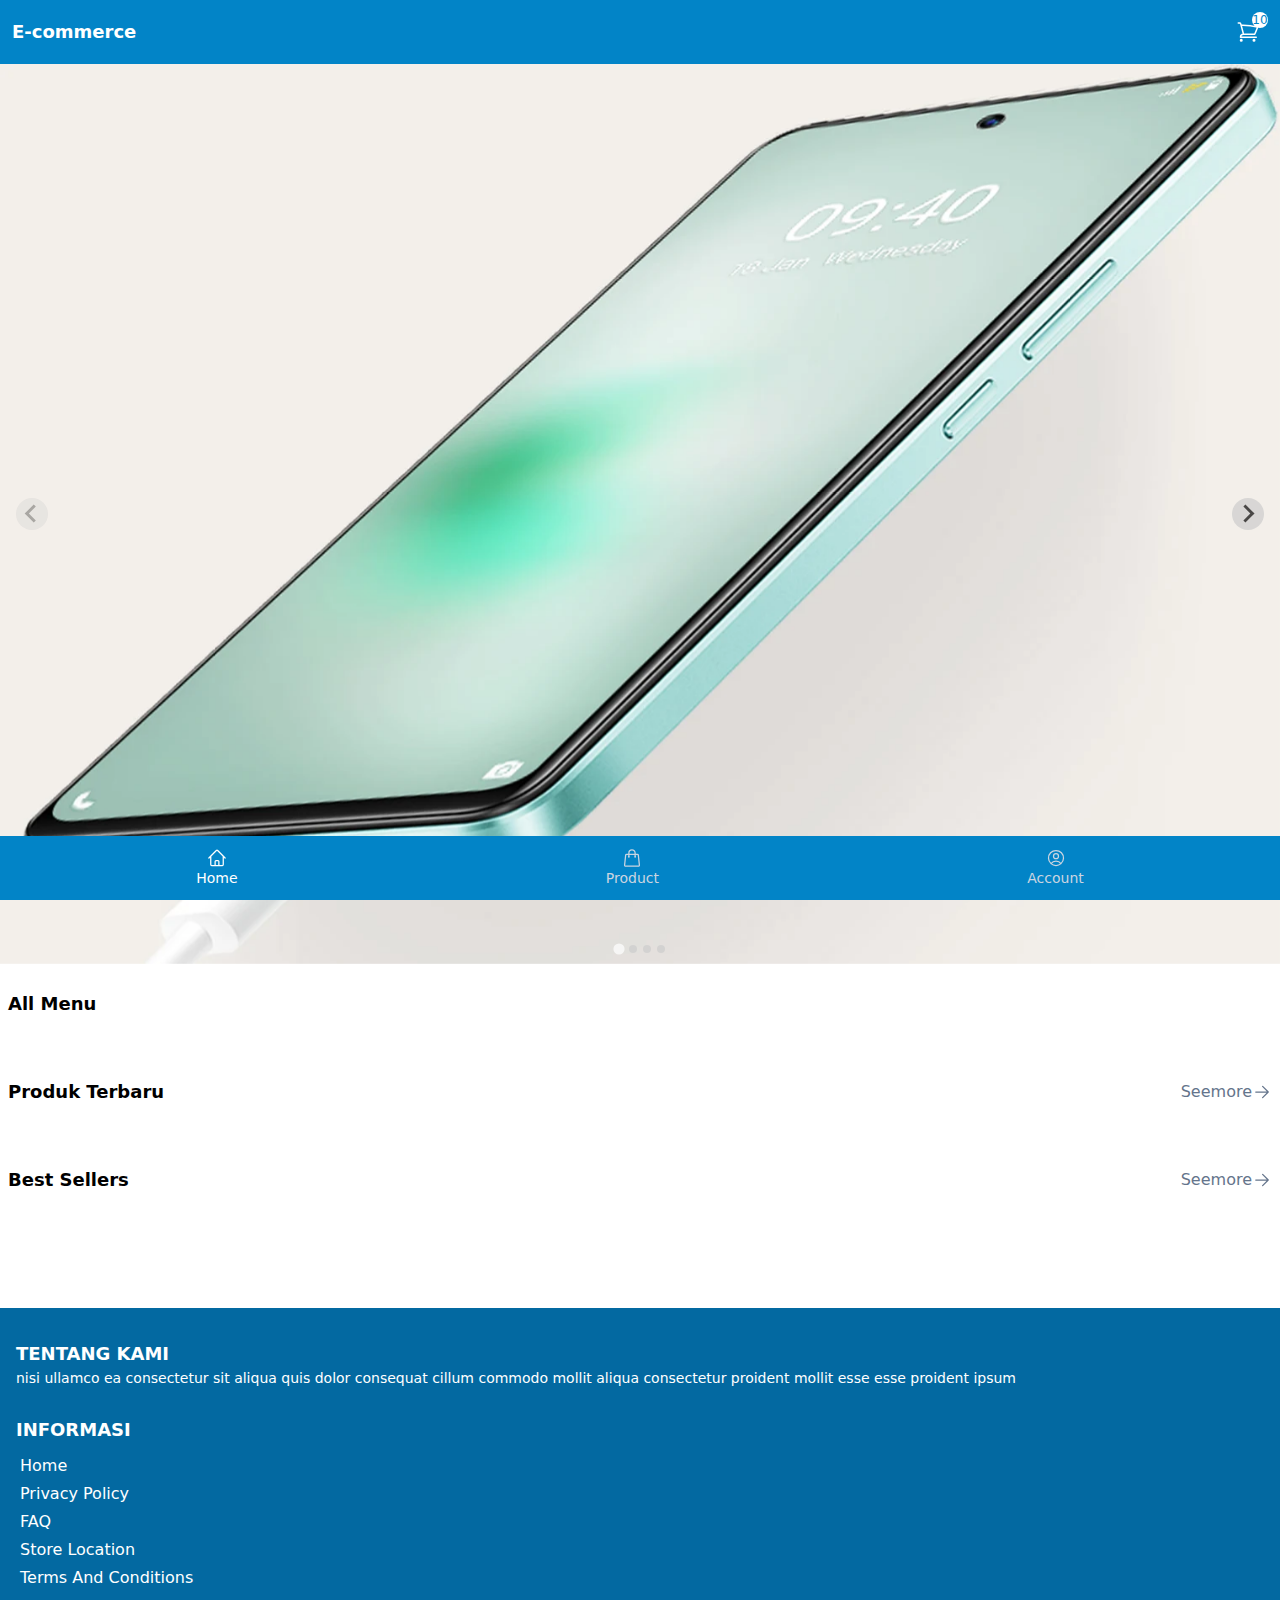
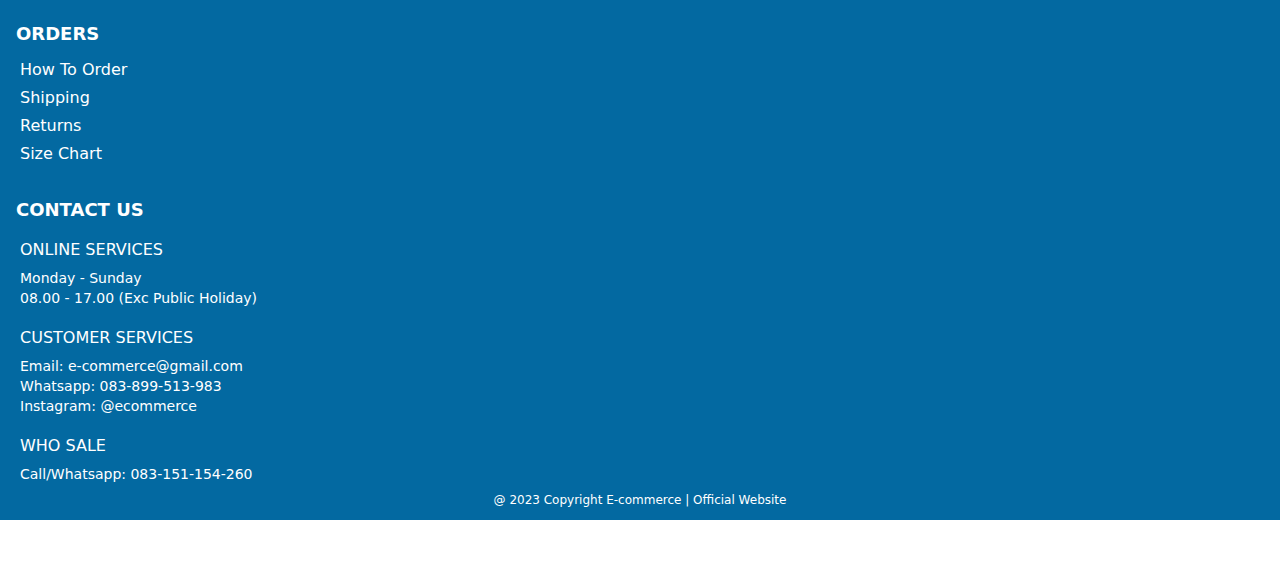
<file: index.html>
<!DOCTYPE html>
<html>
  <head>
    <meta http-equiv="content-type" content="text/html; charset=utf-8" />
    <meta name="viewport" content="width=device-width, initial-scale=1.0">
    <title>Home | shoppingAJA</title>
    <link rel="stylesheet" href="css/output.css" type="text/css" media="all" />
    <link rel="stylesheet" href="css/custom.css" type="text/css" media="all" />
    <link rel="stylesheet" href="css/splide-default.min.css" type="text/css" media="all" />
    <link rel="stylesheet" href="css/splide.min.css" type="text/css" media="all" />
  </head>
  <body class="py-16">
    
    <!-- navbar top -->
    <section class="flex items-center fixed left-0 top-0 z-50 bg-sky-600 w-full h-16 p-3 justify-between">
      <a href="index.html" class="items-center flex w-auto h-auto text-lg font-bold text-white">
        E-commerce
      </a>
      <a href="#" class="w-10 h-10 flex items-center justify-center relative">
        <svg xmlns="http://www.w3.org/2000/svg" fill="none" viewBox="0 0 24 24" stroke-width="1.5" stroke="currentColor" class="w-6 h-6 text-white text-xl">
  <path stroke-linecap="round" stroke-linejoin="round" d="M2.25 3h1.386c.51 0 .955.343 1.087.835l.383 1.437M7.5 14.25a3 3 0 00-3 3h15.75m-12.75-3h11.218c1.121-2.3 2.1-4.684 2.924-7.138a60.114 60.114 0 00-16.536-1.84M7.5 14.25L5.106 5.272M6 20.25a.75.75 0 11-1.5 0 .75.75 0 011.5 0zm12.75 0a.75.75 0 11-1.5 0 .75.75 0 011.5 0z" />
</svg>
        <span class="dots p-1 w-4 h-4 text-xs rounded-lg bg-white flex items-center justify-center absolute right-0 top-0 text-sky-600">10</span>
      </a>
    </section>
    
    <!-- navbar bottom -->
    <section class="flex items-center bg-sky-600 p-3 w-full h-16 fixed bottom-0 left-0 z-50 justify-around">
      <a href="index.html" class="nav-items flex justify-center items-center flex-col w-30 h-30 text-slate-300">
        <svg xmlns="http://www.w3.org/2000/svg" fill="none" viewBox="0 0 24 24" stroke-width="1.5" stroke="currentColor" class="w-5 h-5">
  <path stroke-linecap="round" stroke-linejoin="round" d="M2.25 12l8.954-8.955c.44-.439 1.152-.439 1.591 0L21.75 12M4.5 9.75v10.125c0 .621.504 1.125 1.125 1.125H9.75v-4.875c0-.621.504-1.125 1.125-1.125h2.25c.621 0 1.125.504 1.125 1.125V21h4.125c.621 0 1.125-.504 1.125-1.125V9.75M8.25 21h8.25" />
</svg>

        <span class="text-sm">Home</span>
      </a>
      <a href="product.html" class="nav-items flex justify-center items-center flex-col w-30 h-30 text-slate-300">
        <svg xmlns="http://www.w3.org/2000/svg" fill="none" viewBox="0 0 24 24" stroke-width="1.5" stroke="currentColor" class="w-5 h-5">
  <path stroke-linecap="round" stroke-linejoin="round" d="M15.75 10.5V6a3.75 3.75 0 10-7.5 0v4.5m11.356-1.993l1.263 12c.07.665-.45 1.243-1.119 1.243H4.25a1.125 1.125 0 01-1.12-1.243l1.264-12A1.125 1.125 0 015.513 7.5h12.974c.576 0 1.059.435 1.119 1.007zM8.625 10.5a.375.375 0 11-.75 0 .375.375 0 01.75 0zm7.5 0a.375.375 0 11-.75 0 .375.375 0 01.75 0z" />
</svg>


        <span class="text-sm">Product</span>
      </a>
      <a href="account.html" class="nav-items flex justify-center items-center flex-col w-30 h-30 text-slate-300">
        <svg xmlns="http://www.w3.org/2000/svg" fill="none" viewBox="0 0 24 24" stroke-width="1.5" stroke="currentColor" class="w-5 h-5">
  <path stroke-linecap="round" stroke-linejoin="round" d="M17.982 18.725A7.488 7.488 0 0012 15.75a7.488 7.488 0 00-5.982 2.975m11.963 0a9 9 0 10-11.963 0m11.963 0A8.966 8.966 0 0112 21a8.966 8.966 0 01-5.982-2.275M15 9.75a3 3 0 11-6 0 3 3 0 016 0z" />
</svg>


        <span class="text-sm">Account</span>
      </a>
    </section>
    
    <!-- carousel -->
    <section id="image-carousel" class="splide" aria-label="Beautiful Images">
  <div class="splide__track">
    <ul class="splide__list">
      <li class="splide__slide">
        <img src="assets/carousel/carousel.png" alt="">
      </li>
      <li class="splide__slide">
        <img src="assets/carousel/carousel.png" alt="">
      </li>
      <li class="splide__slide">
        <img src="assets/carousel/carousel.png" alt="">
      </li>
      <li class="splide__slide">
        <img src="assets/carousel/carousel.png" alt="">
      </li>
    </ul>
  </div>
</section>
    
    <!-- menu  -->
    <span class="text-black text-lg font-bold w-full h-10 mt-5 mb-3 p-2 flex items-center">All Menu</span>
    <section class="w-full h-auto p-2 flex justify-between flex-wrap" id="menu"></section>
    
    <!-- card slider  -->
    <section class="flex justify-between items-center w-full h-10 mt-5 mb-3 p-2">
      <h3 class="font-bold text-lg text-black">
        Produk Terbaru
      </h3>
      <a class="flex items-center justify-center font-light text-slate-500" href="#">Seemore <svg xmlns="http://www.w3.org/2000/svg" fill="none" viewBox="0 0 24 24" stroke-width="1.5" stroke="currentColor" class="w-5 h-5">
  <path stroke-linecap="round" stroke-linejoin="round" d="M4.5 12h15m0 0l-6.75-6.75M19.5 12l-6.75 6.75" />
</svg></a>
    </section>
    <section class="flex justify-between items-start flex-nowrap overflow-scroll w-full h-auto p-2 gap-5 snap-x" id="card-slider">
    </section>
    <!-- card -->
    <section class="flex justify-between items-center w-full h-10 mt-5 mb-3 p-2">
      <h3 class="font-bold text-lg text-black">
        Best Sellers
      </h3>
      <a class="flex items-center justify-center font-light text-slate-500" href="#">Seemore <svg xmlns="http://www.w3.org/2000/svg" fill="none" viewBox="0 0 24 24" stroke-width="1.5" stroke="currentColor" class="w-5 h-5">
  <path stroke-linecap="round" stroke-linejoin="round" d="M4.5 12h15m0 0l-6.75-6.75M19.5 12l-6.75 6.75" />
</svg>
</a>
    </section>
    <section class="flex justify-between flex-wrap items-start p-2 w-full h-auto" id="card"></section>
    
    <!-- footer -->
    <section class="p-3 flex flex-col w-full h-auto bg-sky-700 mt-20">
      <section class="flex p-1 mt-4 w-full h-auto flex-col">
        <h3 class="text-white font-bold text-lg">
          TENTANG KAMI
        </h3>
        <p class="text-white text-sm font-light">
          nisi ullamco ea consectetur sit aliqua quis dolor consequat cillum commodo mollit aliqua consectetur proident mollit esse esse proident ipsum
        </p>
      </section>
      <section class="flex items-center p-1 w-full h-auto mt-5">
        <h3 class="text-lg font-bold text-white">
          INFORMASI
        </h3>
      </section>
      <section class="w-full h-auto p-2 flex flex-col">
        <a href="#" class="text-white font-light items-center flex w-full h-5 mb-2">
          Home
        </a>
        <a href="#" class="text-white font-light items-center flex w-full h-5 mb-2">
          Privacy Policy
        </a>
        <a href="#" class="text-white font-light items-center flex w-full h-5 mb-2">
          FAQ
        </a>
        <a href="#" class="text-white font-light items-center flex w-full h-5 mb-2">
          Store Location
        </a>
        <a href="#" class="text-white font-light items-center flex w-full h-5">
          Terms And Conditions
        </a>
      </section>
      <section class="flex items-center p-1 w-full h-auto mt-5">
        <h3 class="text-lg font-bold text-white">
          ORDERS
        </h3>
      </section>
      <section class="w-full h-auto p-2 flex flex-col">
        <a href="#" class="text-white font-light items-center flex w-full h-5 mb-2">
          How To Order
        </a>
        <a href="#" class="text-white font-light items-center flex w-full h-5 mb-2">
          Shipping
        </a>
        <a href="#" class="text-white font-light items-center flex w-full h-5 mb-2">
          Returns
        </a>
        <a href="#" class="text-white font-light items-center flex w-full h-5">
          Size Chart
        </a>
      </section>
      <section class="flex items-center p-1 w-full h-auto mt-5">
        <h3 class="text-lg font-bold text-white">
          CONTACT US
        </h3>
      </section>
      <section class="flex items-center p-2 w-full h-5 text-white mt-3">
        ONLINE SERVICES
      </section>
      <section class="flex p-2 flex-col w-full h-auto">
        <span class="flex items-center text-white text-sm font-light">
          Monday - Sunday
        </span>
        <span class="flex items-center text-white text-sm font-light">
          08.00 - 17.00 (Exc Public Holiday)
        </span>
      </section>
      <section class="flex items-center p-2 w-full h-5 text-white mt-3">
        CUSTOMER SERVICES
      </section>
      <section class="flex p-2 flex-col w-full h-auto">
        <span class="flex items-center text-white text-sm font-light">
          Email: e-commerce@gmail.com
        </span>
        <span class="flex items-center text-white text-sm font-light">
          Whatsapp: 083-899-513-983
        </span>
        <span class="flex items-center text-white text-sm font-light">
         Instagram: @ecommerce
        </span>
      </section>
      <section class="flex items-center p-2 w-full h-5 text-white mt-3">
        WHO SALE
      </section>
      <section class="flex p-2 flex-col w-full h-auto">
        <span class="flex items-center text-white text-sm font-light">
          Call/Whatsapp: 083-151-154-260
        </span>
      </section>
      <section class="flex justify-center items-center text-center mt-15 w-full h-auto">
        <span class="text-white text-xs font-light">
          @ 2023 Copyright E-commerce | Official Website
        </span>
      </section>
    </section>
    
    
    
    
    
    
    
    <script src="js/jquery.min.js" type="text/javascript" charset="utf-8"></script>
    <script src="js/splide.min.js" type="text/javascript" charset="utf-8"></script>
    <script>
      $.getJSON('http://localhost:3000/menu', function(data){
   let m = data;
   $.each(m, function(i,data){
     $('#menu').append(`
      <a href="#" class="flex justify-center items-center w-24 h-24 flex-col shadow rounded-lg p-2">
        <img class="w-14 h-14 object-cover rounded-full" src="assets/menu/`+ data.image +`" alt="" />
        <span class="text-black text-sm">`+ data.title +`</span>
      </a>`);
        });
});
      $.getJSON('http://localhost:3000/produk', function(data){
        let menu = data;
        $.each(menu, function(i,data){
            const harga = data.harga_produk;
            const diskon = data.diskon_produk;
            let total = harga - harga * diskon / 100;
            if(diskon === 0){
              total = "hidden";
            }
          $('#card-slider').append(`
      <section class="w-36 h-auto rounded-lg shadow-lg flex flex-col relative overflow-hidden flex-none snap-center">
        <img class="object-cover w-full h-36 rounded-s-lg" src="${data.gambar_produk}" alt="" />
        <span class="absolute w-20 h-8 p-2 bg-red-600 flex justify-center items-center text-white text-sm top-0 left-0 text-center ${(total === "hidden") ? "hidden" : ""}">
          -${data.diskon_produk} OFF
        </span>
        <section class="p-3 w-full h-auto flex flex-col">
          <span class="text-sm text-slate-500 font-light">
            ${data.kategori_produk}
          </span>
          <h3 class="text-lg font-bold">
            ${data.nama_produk}
          </h3>
          <section class="flex-wrap flex items-center">
            <span class="text-lg font-light ${(total === "hidden") ? "text-black" : "text-red-600"} ${(total === "hidden") ? "" : "line-through"}">
              Rp ${data.harga_produk.toLocaleString('en-US')}-,
            </span>
            <span class="text-lg text-black font-light ${(total === "hidden") ? "hidden" : ""}">
              Rp ${total.toLocaleString('en-US')},-
            </span>
          </section>
        </section>
      </section>`);
        });
      });
      $.getJSON('http://localhost:3000/produk', function(data){
        let menu = data;
        $.each(menu, function(i,data){
            const harga = data.harga_produk;
            const diskon = data.diskon_produk;
            let total = harga - harga * diskon / 100;
            if(diskon === 0){
              total = "hidden";
            }
          $('#card').append(`
      <section class="flex flex-col rounded-lg shadow relative mt-5 w-36 h-auto overflow-hidden">
        <span class="absolute w-20 h-8 p-2 bg-red-600 flex justify-center items-center text-white text-sm top-0 left-0 text-center ${(total === "hidden") ? "hidden": ""}">
          -${diskon} OFF
        </span>
        <img class="object-cover w-full h-36 rounded-s-lg" src="${data.gambar_produk}" alt="" />
        <section class="flex flex-col w-full h-auto p-3">
          <span class="text-lg font-light text-slate-500">
            ${data.kategori_produk}
          </span>
          <h3 class="text-black font-bold text-lg">${data.nama_produk}</h3>
          <section class="flex-wrap flex w-full h-auto">
            <span class="text-lg font-light ${(total === "hidden") ? "text-black" : "text-red-600"} ${(total === "hidden") ? "" : "line-through"}">Rp ${harga.toLocaleString('en-US')},-</span>
            <span class="text-lg font-light text-black ${(total === "hidden" ? total : "")}">
              Rp ${total.toLocaleString('en-US')},-
            </span>
          </section>
        </section>
      </section>`);
        });
      });
    </script>
    <script>
      new Splide('#image-carousel').mount();
    </script>
    <script src="js/script.js" type="text/javascript" charset="utf-8"></script>
  </body>
</html>
</file>
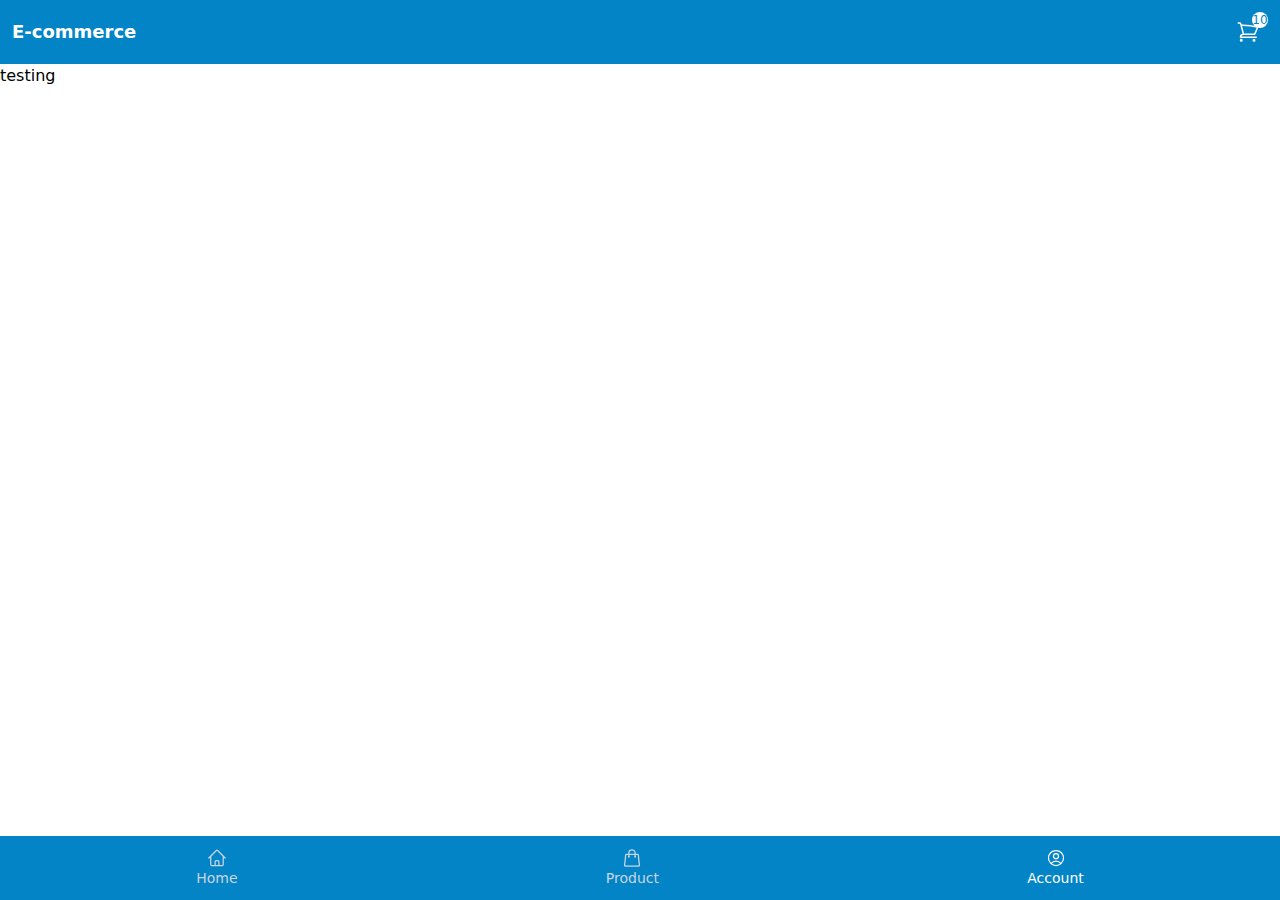
<file: account.html>
<!DOCTYPE html>
<html>
  <head>
    <meta http-equiv="content-type" content="text/html; charset=utf-8" />
    <meta name="viewport" content="width=device-width, initial-scale=1.0">
    <title>Home | shoppingAJA</title>
    <link rel="stylesheet" href="css/output.css" type="text/css" media="all" />
    <link rel="stylesheet" href="css/custom.css" type="text/css" media="all" />
    <link rel="stylesheet" href="css/splide-default.min.css" type="text/css" media="all" />
    <link rel="stylesheet" href="css/splide.min.css" type="text/css" media="all" />
  </head>
  <body class="py-16">
    
    <!-- navbar top -->
    <section class="flex items-center fixed left-0 top-0 z-50 bg-sky-600 w-full h-16 p-3 justify-between">
      <a href="index.html" class="items-center flex w-auto h-auto text-lg font-bold text-white">
        E-commerce
      </a>
      <a href="#" class="w-10 h-10 flex items-center justify-center relative">
        <svg xmlns="http://www.w3.org/2000/svg" fill="none" viewBox="0 0 24 24" stroke-width="1.5" stroke="currentColor" class="w-6 h-6 text-white text-xl">
  <path stroke-linecap="round" stroke-linejoin="round" d="M2.25 3h1.386c.51 0 .955.343 1.087.835l.383 1.437M7.5 14.25a3 3 0 00-3 3h15.75m-12.75-3h11.218c1.121-2.3 2.1-4.684 2.924-7.138a60.114 60.114 0 00-16.536-1.84M7.5 14.25L5.106 5.272M6 20.25a.75.75 0 11-1.5 0 .75.75 0 011.5 0zm12.75 0a.75.75 0 11-1.5 0 .75.75 0 011.5 0z" />
</svg>
        <span class="dots p-1 w-4 h-4 text-xs rounded-lg bg-white flex items-center justify-center absolute right-0 top-0 text-sky-600">10</span>
      </a>
    </section>
    
    <!-- navbar bottom -->
    <section class="flex items-center bg-sky-600 p-3 w-full h-16 fixed bottom-0 left-0 z-50 justify-around">
      <a href="index.html" class="nav-items flex justify-center items-center flex-col w-30 h-30 text-slate-300">
        <svg xmlns="http://www.w3.org/2000/svg" fill="none" viewBox="0 0 24 24" stroke-width="1.5" stroke="currentColor" class="w-5 h-5">
  <path stroke-linecap="round" stroke-linejoin="round" d="M2.25 12l8.954-8.955c.44-.439 1.152-.439 1.591 0L21.75 12M4.5 9.75v10.125c0 .621.504 1.125 1.125 1.125H9.75v-4.875c0-.621.504-1.125 1.125-1.125h2.25c.621 0 1.125.504 1.125 1.125V21h4.125c.621 0 1.125-.504 1.125-1.125V9.75M8.25 21h8.25" />
</svg>

        <span class="text-sm">Home</span>
      </a>
      <a href="product.html" class="nav-items flex justify-center items-center flex-col w-30 h-30 text-slate-300">
        <svg xmlns="http://www.w3.org/2000/svg" fill="none" viewBox="0 0 24 24" stroke-width="1.5" stroke="currentColor" class="w-5 h-5">
  <path stroke-linecap="round" stroke-linejoin="round" d="M15.75 10.5V6a3.75 3.75 0 10-7.5 0v4.5m11.356-1.993l1.263 12c.07.665-.45 1.243-1.119 1.243H4.25a1.125 1.125 0 01-1.12-1.243l1.264-12A1.125 1.125 0 015.513 7.5h12.974c.576 0 1.059.435 1.119 1.007zM8.625 10.5a.375.375 0 11-.75 0 .375.375 0 01.75 0zm7.5 0a.375.375 0 11-.75 0 .375.375 0 01.75 0z" />
</svg>


        <span class="text-sm">Product</span>
      </a>
      <a href="account.html" class="nav-items flex justify-center items-center flex-col w-30 h-30 text-slate-300">
        <svg xmlns="http://www.w3.org/2000/svg" fill="none" viewBox="0 0 24 24" stroke-width="1.5" stroke="currentColor" class="w-5 h-5">
  <path stroke-linecap="round" stroke-linejoin="round" d="M17.982 18.725A7.488 7.488 0 0012 15.75a7.488 7.488 0 00-5.982 2.975m11.963 0a9 9 0 10-11.963 0m11.963 0A8.966 8.966 0 0112 21a8.966 8.966 0 01-5.982-2.275M15 9.75a3 3 0 11-6 0 3 3 0 016 0z" />
</svg>


        <span class="text-sm">Account</span>
      </a>
    </section>
    <h1>testing</h1>
    <script src="js/script.js" type="text/javascript" charset="utf-8"></script>
  </body>
</html>
</file>
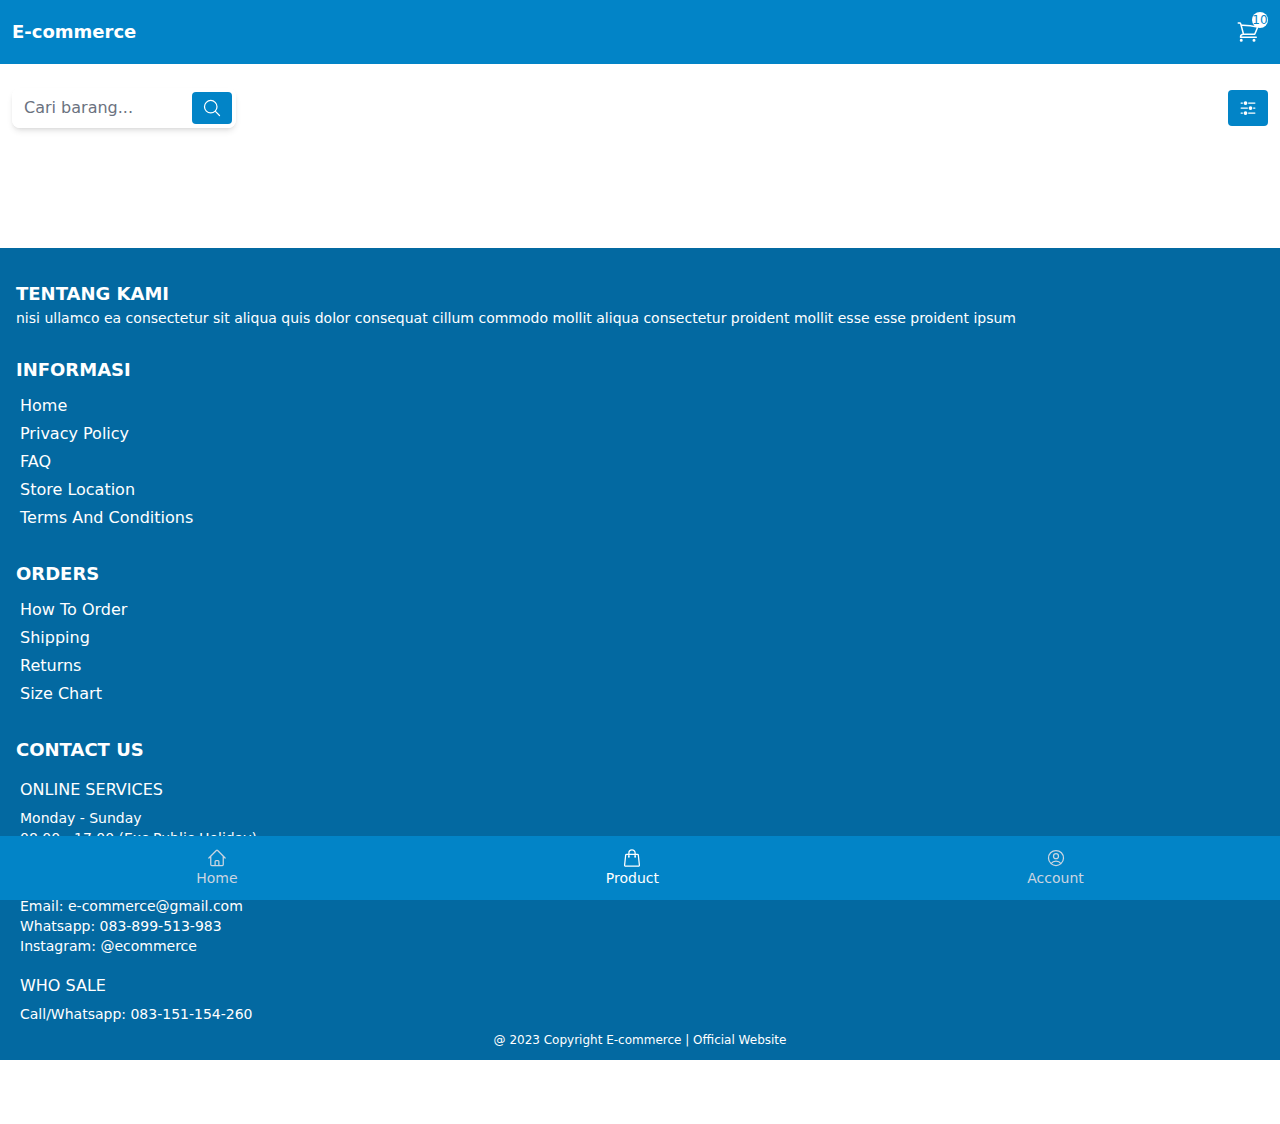
<file: product.html>
<!DOCTYPE html>
<html>
  <head>
    <meta http-equiv="content-type" content="text/html; charset=utf-8" />
    <meta name="viewport" content="width=device-width, initial-scale=1.0">
    <title>Home | shoppingAJA</title>
    <link rel="stylesheet" href="css/output.css" type="text/css" media="all" />
    <link rel="stylesheet" href="css/custom.css" type="text/css" media="all" />
    <link rel="stylesheet" href="css/splide-default.min.css" type="text/css" media="all" />
    <link rel="stylesheet" href="css/splide.min.css" type="text/css" media="all" />
  </head>
  <body class="py-16"> 
    
    <!-- navbar top -->
    <section class="flex items-center fixed left-0 top-0 z-50 bg-sky-600 w-full h-16 p-3 justify-between">
      <a href="index.html" class="items-center flex w-auto h-auto text-lg font-bold text-white">
        E-commerce
      </a>
      <a href="#" class="w-10 h-10 flex items-center justify-center relative">
        <svg xmlns="http://www.w3.org/2000/svg" fill="none" viewBox="0 0 24 24" stroke-width="1.5" stroke="currentColor" class="w-6 h-6 text-white text-xl">
  <path stroke-linecap="round" stroke-linejoin="round" d="M2.25 3h1.386c.51 0 .955.343 1.087.835l.383 1.437M7.5 14.25a3 3 0 00-3 3h15.75m-12.75-3h11.218c1.121-2.3 2.1-4.684 2.924-7.138a60.114 60.114 0 00-16.536-1.84M7.5 14.25L5.106 5.272M6 20.25a.75.75 0 11-1.5 0 .75.75 0 011.5 0zm12.75 0a.75.75 0 11-1.5 0 .75.75 0 011.5 0z" />
</svg>
        <span class="dots p-1 w-4 h-4 text-xs rounded-lg bg-white flex items-center justify-center absolute right-0 top-0 text-sky-600">10</span>
      </a>
    </section>
    
    <!-- navbar bottom -->
    <section class="flex items-center bg-sky-600 p-3 w-full h-16 fixed bottom-0 left-0 z-50 justify-around">
      <a href="index.html" class="nav-items flex justify-center items-center flex-col w-30 h-30 text-slate-300">
        <svg xmlns="http://www.w3.org/2000/svg" fill="none" viewBox="0 0 24 24" stroke-width="1.5" stroke="currentColor" class="w-5 h-5">
  <path stroke-linecap="round" stroke-linejoin="round" d="M2.25 12l8.954-8.955c.44-.439 1.152-.439 1.591 0L21.75 12M4.5 9.75v10.125c0 .621.504 1.125 1.125 1.125H9.75v-4.875c0-.621.504-1.125 1.125-1.125h2.25c.621 0 1.125.504 1.125 1.125V21h4.125c.621 0 1.125-.504 1.125-1.125V9.75M8.25 21h8.25" />
</svg>

        <span class="text-sm">Home</span>
      </a>
      <a href="product.html" class="nav-items flex justify-center items-center flex-col w-30 h-30 text-slate-300">
        <svg xmlns="http://www.w3.org/2000/svg" fill="none" viewBox="0 0 24 24" stroke-width="1.5" stroke="currentColor" class="w-5 h-5">
  <path stroke-linecap="round" stroke-linejoin="round" d="M15.75 10.5V6a3.75 3.75 0 10-7.5 0v4.5m11.356-1.993l1.263 12c.07.665-.45 1.243-1.119 1.243H4.25a1.125 1.125 0 01-1.12-1.243l1.264-12A1.125 1.125 0 015.513 7.5h12.974c.576 0 1.059.435 1.119 1.007zM8.625 10.5a.375.375 0 11-.75 0 .375.375 0 01.75 0zm7.5 0a.375.375 0 11-.75 0 .375.375 0 01.75 0z" />
</svg>


        <span class="text-sm">Product</span>
      </a>
      <a href="account.html" class="nav-items flex justify-center items-center flex-col w-30 h-30 text-slate-300">
        <svg xmlns="http://www.w3.org/2000/svg" fill="none" viewBox="0 0 24 24" stroke-width="1.5" stroke="currentColor" class="w-5 h-5">
  <path stroke-linecap="round" stroke-linejoin="round" d="M17.982 18.725A7.488 7.488 0 0012 15.75a7.488 7.488 0 00-5.982 2.975m11.963 0a9 9 0 10-11.963 0m11.963 0A8.966 8.966 0 0112 21a8.966 8.966 0 01-5.982-2.275M15 9.75a3 3 0 11-6 0 3 3 0 016 0z" />
</svg>


        <span class="text-sm">Account</span>
      </a>
    </section>
    <!-- search -->
    <section class="flex justify-around items-center w-full h-auto p-3 bg-white">
      <form action="" method="get" class="w-full h-16 flex justify-between items-center relative">
        <section class="w-30 h-auto flex items-center justify-center rounded-lg shadow-md overflow-hidden relative">
          <input type="text" name="keyword" placeholder="Cari barang..."/>
        <button  class="w-10 h-8 p-2 rounded bg-sky-600 items-center right-1 flex justify-center absolute text-white"><svg xmlns="http://www.w3.org/2000/svg" fill="none" viewBox="0 0 24 24" stroke-width="1.5" stroke="currentColor" class="w-5 h-5">
  <path stroke-linecap="round" stroke-linejoin="round" d="M21 21l-5.197-5.197m0 0A7.5 7.5 0 105.196 5.196a7.5 7.5 0 0010.607 10.607z" />
</svg>
</button>
        </section>
    <section class="w-10 h-auto p-2 flex justify-center items-center bg-sky-600 text-white rounded filter">
      <svg xmlns="http://www.w3.org/2000/svg" viewBox="0 0 24 24" fill="currentColor" class="w-5 h-5">
  <path d="M18.75 12.75h1.5a.75.75 0 000-1.5h-1.5a.75.75 0 000 1.5zM12 6a.75.75 0 01.75-.75h7.5a.75.75 0 010 1.5h-7.5A.75.75 0 0112 6zM12 18a.75.75 0 01.75-.75h7.5a.75.75 0 010 1.5h-7.5A.75.75 0 0112 18zM3.75 6.75h1.5a.75.75 0 100-1.5h-1.5a.75.75 0 000 1.5zM5.25 18.75h-1.5a.75.75 0 010-1.5h1.5a.75.75 0 010 1.5zM3 12a.75.75 0 01.75-.75h7.5a.75.75 0 010 1.5h-7.5A.75.75 0 013 12zM9 3.75a2.25 2.25 0 100 4.5 2.25 2.25 0 000-4.5zM12.75 12a2.25 2.25 0 114.5 0 2.25 2.25 0 01-4.5 0zM9 15.75a2.25 2.25 0 100 4.5 2.25 2.25 0 000-4.5z" />
</svg>
    </section>
      </form>
    </section>
    <section class="hidden flex-col w-6/12 h-auto rounded-lg bg-white shadow absolute right-2 top-35 p-2 z-30 menu-filter">
      <a href="#" class="flex items-center w-full h-10 p-1 nav-link">
       Produk Terbaru
      </a>
      <a href="#" class="flex items-center w-full h-10 p-1 nav-link">
       Sedang Diskon
      </a>
      <a href="#" class="flex items-center w-full h-10 p-1 nav-link">
       Sepatu
      </a>
      <a href="#" class="flex items-center w-full h-10 p-1 nav-link">
       Handphone
      </a>
      <a href="#" class="flex items-center w-full h-10 p-1 nav-link">
       Headphone
      </a>
      <a href="#" class="flex items-center w-full h-10 p-1 nav-link">
       Baju
      </a>
      <a href="#" class="flex items-center w-full h-10 p-1 nav-link">
       Tas
      </a>
      <a href="#" class="flex items-center w-full h-10 p-1 nav-link">
       Celana
      </a>
    </section>
    
    <section class="flex justify-between flex-wrap items-start p-2 w-full h-auto z-0" id="card"></section>
    
    
    <!-- footer -->
    <section class="p-3 flex flex-col w-full h-auto bg-sky-700 mt-20">
      <section class="flex p-1 mt-4 w-full h-auto flex-col">
        <h3 class="text-white font-bold text-lg">
          TENTANG KAMI
        </h3>
        <p class="text-white text-sm font-light">
          nisi ullamco ea consectetur sit aliqua quis dolor consequat cillum commodo mollit aliqua consectetur proident mollit esse esse proident ipsum
        </p>
      </section>
      <section class="flex items-center p-1 w-full h-auto mt-5">
        <h3 class="text-lg font-bold text-white">
          INFORMASI
        </h3>
      </section>
      <section class="w-full h-auto p-2 flex flex-col">
        <a href="#" class="text-white font-light items-center flex w-full h-5 mb-2">
          Home
        </a>
        <a href="#" class="text-white font-light items-center flex w-full h-5 mb-2">
          Privacy Policy
        </a>
        <a href="#" class="text-white font-light items-center flex w-full h-5 mb-2">
          FAQ
        </a>
        <a href="#" class="text-white font-light items-center flex w-full h-5 mb-2">
          Store Location
        </a>
        <a href="#" class="text-white font-light items-center flex w-full h-5">
          Terms And Conditions
        </a>
      </section>
      <section class="flex items-center p-1 w-full h-auto mt-5">
        <h3 class="text-lg font-bold text-white">
          ORDERS
        </h3>
      </section>
      <section class="w-full h-auto p-2 flex flex-col">
        <a href="#" class="text-white font-light items-center flex w-full h-5 mb-2">
          How To Order
        </a>
        <a href="#" class="text-white font-light items-center flex w-full h-5 mb-2">
          Shipping
        </a>
        <a href="#" class="text-white font-light items-center flex w-full h-5 mb-2">
          Returns
        </a>
        <a href="#" class="text-white font-light items-center flex w-full h-5">
          Size Chart
        </a>
      </section>
      <section class="flex items-center p-1 w-full h-auto mt-5">
        <h3 class="text-lg font-bold text-white">
          CONTACT US
        </h3>
      </section>
      <section class="flex items-center p-2 w-full h-5 text-white mt-3">
        ONLINE SERVICES
      </section>
      <section class="flex p-2 flex-col w-full h-auto">
        <span class="flex items-center text-white text-sm font-light">
          Monday - Sunday
        </span>
        <span class="flex items-center text-white text-sm font-light">
          08.00 - 17.00 (Exc Public Holiday)
        </span>
      </section>
      <section class="flex items-center p-2 w-full h-5 text-white mt-3">
        CUSTOMER SERVICES
      </section>
      <section class="flex p-2 flex-col w-full h-auto">
        <span class="flex items-center text-white text-sm font-light">
          Email: e-commerce@gmail.com
        </span>
        <span class="flex items-center text-white text-sm font-light">
          Whatsapp: 083-899-513-983
        </span>
        <span class="flex items-center text-white text-sm font-light">
         Instagram: @ecommerce
        </span>
      </section>
      <section class="flex items-center p-2 w-full h-5 text-white mt-3">
        WHO SALE
      </section>
      <section class="flex p-2 flex-col w-full h-auto">
        <span class="flex items-center text-white text-sm font-light">
          Call/Whatsapp: 083-151-154-260
        </span>
      </section>
      <section class="flex justify-center items-center text-center mt-15 w-full h-auto">
        <span class="text-white text-xs font-light">
          @ 2023 Copyright E-commerce | Official Website
        </span>
      </section>
    </section>
    
    
    <script src="js/jquery.min.js" type="text/javascript" charset="utf-8"></script>
    <script>
      $(document).ready(function(){
      function produk(){
      $.getJSON('http://localhost:3000/produk', function(data){
        let menu = data;
        $.each(menu, function(i,data){
            const harga = data.harga_produk;
            const diskon = data.diskon_produk;
            let total = harga - harga * diskon / 100;
            if(diskon === 0){
              total = "hidden";
            }
          $('#card').append(`
      <section class="flex flex-col rounded-lg shadow relative mt-5 w-36 h-auto overflow-hidden">
        <span class="absolute w-20 h-8 p-2 bg-red-600 flex justify-center items-center text-white text-sm top-0 left-0 text-center ${(total === "hidden") ? "hidden": ""}">
          -${diskon} OFF
        </span>
        <img class="object-cover w-full h-36 rounded-s-lg" src="${data.gambar_produk}" alt="" />
        <section class="flex flex-col w-full h-auto p-3">
          <span class="text-lg font-light text-slate-500">
            ${data.kategori_produk}
          </span>
          <h3 class="text-black font-bold text-lg">${data.nama_produk}</h3>
          <section class="flex-wrap flex w-full h-auto">
            <span class="text-lg font-light ${(total === "hidden") ? "text-black" : "text-red-600"} ${(total === "hidden") ? "" : "line-through"}">Rp ${harga.toLocaleString('en-US')},-</span>
            <span class="text-lg font-light text-black ${(total === "hidden" ? total : "")}">
              Rp ${total.toLocaleString('en-US')},-
            </span>
          </section>
        </section>
      </section>`);
        });
      });
      }
      produk();
        $('.nav-link').on('click',function(){
          $('.nav-link').removeClass('actived');
          $(this).addClass('actived');
          });
        });
    </script>
    <script>
      const menu = document.querySelector('.filter');
      const menuFilter = document.querySelector('.menu-filter');
      
      menu.addEventListener('click',function(){
        menuFilter.classList.toggle('actived');
      })
      
    </script>
    <script>
    </script>
    <script src="js/script.js" type="text/javascript" charset="utf-8"></script>
  </body>
</html>
</file>
<file: css/output.css>
.fixed {
  position: fixed;
}

.absolute {
  position: absolute;
}

.relative {
  position: relative;
}

.bottom-0 {
  bottom: 0px;
}

.left-0 {
  left: 0px;
}

.right-0 {
  right: 0px;
}

.right-1 {
  right: 0.25rem;
}

.top-0 {
  top: 0px;
}

.top-16 {
  top: 4rem;
}

.top-20 {
  top: 5rem;
}

.top-32 {
  top: 8rem;
}

.right-2 {
  right: 0.5rem;
}

.right-2\/4 {
  right: 50%;
}

.-right-2\/4 {
  right: -50%;
}

.-right-2 {
  right: -0.5rem;
}

.z-0 {
  z-index: 0;
}

.z-30 {
  z-index: 30;
}

.z-50 {
  z-index: 50;
}

.mb-2 {
  margin-bottom: 0.5rem;
}

.mb-3 {
  margin-bottom: 0.75rem;
}

.mt-20 {
  margin-top: 5rem;
}

.mt-3 {
  margin-top: 0.75rem;
}

.mt-4 {
  margin-top: 1rem;
}

.mt-5 {
  margin-top: 1.25rem;
}

.mt-10 {
  margin-top: 2.5rem;
}

.flex {
  display: flex;
}

.hidden {
  display: none;
}

.h-10 {
  height: 2.5rem;
}

.h-14 {
  height: 3.5rem;
}

.h-16 {
  height: 4rem;
}

.h-24 {
  height: 6rem;
}

.h-36 {
  height: 9rem;
}

.h-4 {
  height: 1rem;
}

.h-5 {
  height: 1.25rem;
}

.h-6 {
  height: 1.5rem;
}

.h-8 {
  height: 2rem;
}

.h-auto {
  height: auto;
}

.w-10 {
  width: 2.5rem;
}

.w-14 {
  width: 3.5rem;
}

.w-20 {
  width: 5rem;
}

.w-24 {
  width: 6rem;
}

.w-36 {
  width: 9rem;
}

.w-4 {
  width: 1rem;
}

.w-5 {
  width: 1.25rem;
}

.w-6 {
  width: 1.5rem;
}

.w-auto {
  width: auto;
}

.w-full {
  width: 100%;
}

.w-6\/12 {
  width: 50%;
}

.flex-none {
  flex: none;
}

.snap-x {
  scroll-snap-type: x var(--tw-scroll-snap-strictness);
}

.snap-center {
  scroll-snap-align: center;
}

.flex-col {
  flex-direction: column;
}

.flex-wrap {
  flex-wrap: wrap;
}

.flex-nowrap {
  flex-wrap: nowrap;
}

.items-start {
  align-items: flex-start;
}

.items-center {
  align-items: center;
}

.justify-center {
  justify-content: center;
}

.justify-between {
  justify-content: space-between;
}

.justify-around {
  justify-content: space-around;
}

.gap-5 {
  gap: 1.25rem;
}

.overflow-hidden {
  overflow: hidden;
}

.overflow-scroll {
  overflow: scroll;
}

.rounded {
  border-radius: 0.25rem;
}

.rounded-full {
  border-radius: 9999px;
}

.rounded-lg {
  border-radius: 0.5rem;
}

.rounded-s-lg {
  border-start-start-radius: 0.5rem;
  border-end-start-radius: 0.5rem;
}

.bg-red-600 {
  --tw-bg-opacity: 1;
  background-color: rgb(220 38 38 / var(--tw-bg-opacity));
}

.bg-sky-600 {
  --tw-bg-opacity: 1;
  background-color: rgb(2 132 199 / var(--tw-bg-opacity));
}

.bg-sky-700 {
  --tw-bg-opacity: 1;
  background-color: rgb(3 105 161 / var(--tw-bg-opacity));
}

.bg-white {
  --tw-bg-opacity: 1;
  background-color: rgb(255 255 255 / var(--tw-bg-opacity));
}

.object-cover {
  -o-object-fit: cover;
     object-fit: cover;
}

.p-1 {
  padding: 0.25rem;
}

.p-2 {
  padding: 0.5rem;
}

.p-3 {
  padding: 0.75rem;
}

.py-16 {
  padding-top: 4rem;
  padding-bottom: 4rem;
}

.text-center {
  text-align: center;
}

.text-lg {
  font-size: 1.125rem;
  line-height: 1.75rem;
}

.text-sm {
  font-size: 0.875rem;
  line-height: 1.25rem;
}

.text-xl {
  font-size: 1.25rem;
  line-height: 1.75rem;
}

.text-xs {
  font-size: 0.75rem;
  line-height: 1rem;
}

.font-bold {
  font-weight: 700;
}

.font-light {
  font-weight: 300;
}

.text-black {
  --tw-text-opacity: 1;
  color: rgb(0 0 0 / var(--tw-text-opacity));
}

.text-red-600 {
  --tw-text-opacity: 1;
  color: rgb(220 38 38 / var(--tw-text-opacity));
}

.text-sky-600 {
  --tw-text-opacity: 1;
  color: rgb(2 132 199 / var(--tw-text-opacity));
}

.text-slate-300 {
  --tw-text-opacity: 1;
  color: rgb(203 213 225 / var(--tw-text-opacity));
}

.text-slate-500 {
  --tw-text-opacity: 1;
  color: rgb(100 116 139 / var(--tw-text-opacity));
}

.text-white {
  --tw-text-opacity: 1;
  color: rgb(255 255 255 / var(--tw-text-opacity));
}

.line-through {
  text-decoration-line: line-through;
}

.shadow {
  --tw-shadow: 0 1px 3px 0 rgb(0 0 0 / 0.1), 0 1px 2px -1px rgb(0 0 0 / 0.1);
  --tw-shadow-colored: 0 1px 3px 0 var(--tw-shadow-color), 0 1px 2px -1px var(--tw-shadow-color);
  box-shadow: var(--tw-ring-offset-shadow, 0 0 #0000), var(--tw-ring-shadow, 0 0 #0000), var(--tw-shadow);
}

.shadow-lg {
  --tw-shadow: 0 10px 15px -3px rgb(0 0 0 / 0.1), 0 4px 6px -4px rgb(0 0 0 / 0.1);
  --tw-shadow-colored: 0 10px 15px -3px var(--tw-shadow-color), 0 4px 6px -4px var(--tw-shadow-color);
  box-shadow: var(--tw-ring-offset-shadow, 0 0 #0000), var(--tw-ring-shadow, 0 0 #0000), var(--tw-shadow);
}

.shadow-md {
  --tw-shadow: 0 4px 6px -1px rgb(0 0 0 / 0.1), 0 2px 4px -2px rgb(0 0 0 / 0.1);
  --tw-shadow-colored: 0 4px 6px -1px var(--tw-shadow-color), 0 2px 4px -2px var(--tw-shadow-color);
  box-shadow: var(--tw-ring-offset-shadow, 0 0 #0000), var(--tw-ring-shadow, 0 0 #0000), var(--tw-shadow);
}

.filter {
  filter: var(--tw-blur) var(--tw-brightness) var(--tw-contrast) var(--tw-grayscale) var(--tw-hue-rotate) var(--tw-invert) var(--tw-saturate) var(--tw-sepia) var(--tw-drop-shadow);
}

/*
! tailwindcss v3.3.5 | MIT License | https://tailwindcss.com
*/

/*
1. Prevent padding and border from affecting element width. (https://github.com/mozdevs/cssremedy/issues/4)
2. Allow adding a border to an element by just adding a border-width. (https://github.com/tailwindcss/tailwindcss/pull/116)
*/

*,
::before,
::after {
  box-sizing: border-box;
  /* 1 */
  border-width: 0;
  /* 2 */
  border-style: solid;
  /* 2 */
  border-color: #e5e7eb;
  /* 2 */
}

::before,
::after {
  --tw-content: '';
}

/*
1. Use a consistent sensible line-height in all browsers.
2. Prevent adjustments of font size after orientation changes in iOS.
3. Use a more readable tab size.
4. Use the user's configured `sans` font-family by default.
5. Use the user's configured `sans` font-feature-settings by default.
6. Use the user's configured `sans` font-variation-settings by default.
*/

html {
  line-height: 1.5;
  /* 1 */
  -webkit-text-size-adjust: 100%;
  /* 2 */
  -moz-tab-size: 4;
  /* 3 */
  -o-tab-size: 4;
     tab-size: 4;
  /* 3 */
  font-family: ui-sans-serif, system-ui, -apple-system, BlinkMacSystemFont, "Segoe UI", Roboto, "Helvetica Neue", Arial, "Noto Sans", sans-serif, "Apple Color Emoji", "Segoe UI Emoji", "Segoe UI Symbol", "Noto Color Emoji";
  /* 4 */
  font-feature-settings: normal;
  /* 5 */
  font-variation-settings: normal;
  /* 6 */
}

/*
1. Remove the margin in all browsers.
2. Inherit line-height from `html` so users can set them as a class directly on the `html` element.
*/

body {
  margin: 0;
  /* 1 */
  line-height: inherit;
  /* 2 */
}

/*
1. Add the correct height in Firefox.
2. Correct the inheritance of border color in Firefox. (https://bugzilla.mozilla.org/show_bug.cgi?id=190655)
3. Ensure horizontal rules are visible by default.
*/

hr {
  height: 0;
  /* 1 */
  color: inherit;
  /* 2 */
  border-top-width: 1px;
  /* 3 */
}

/*
Add the correct text decoration in Chrome, Edge, and Safari.
*/

abbr:where([title]) {
  -webkit-text-decoration: underline dotted;
          text-decoration: underline dotted;
}

/*
Remove the default font size and weight for headings.
*/

h1,
h2,
h3,
h4,
h5,
h6 {
  font-size: inherit;
  font-weight: inherit;
}

/*
Reset links to optimize for opt-in styling instead of opt-out.
*/

a {
  color: inherit;
  text-decoration: inherit;
}

/*
Add the correct font weight in Edge and Safari.
*/

b,
strong {
  font-weight: bolder;
}

/*
1. Use the user's configured `mono` font family by default.
2. Correct the odd `em` font sizing in all browsers.
*/

code,
kbd,
samp,
pre {
  font-family: ui-monospace, SFMono-Regular, Menlo, Monaco, Consolas, "Liberation Mono", "Courier New", monospace;
  /* 1 */
  font-size: 1em;
  /* 2 */
}

/*
Add the correct font size in all browsers.
*/

small {
  font-size: 80%;
}

/*
Prevent `sub` and `sup` elements from affecting the line height in all browsers.
*/

sub,
sup {
  font-size: 75%;
  line-height: 0;
  position: relative;
  vertical-align: baseline;
}

sub {
  bottom: -0.25em;
}

sup {
  top: -0.5em;
}

/*
1. Remove text indentation from table contents in Chrome and Safari. (https://bugs.chromium.org/p/chromium/issues/detail?id=999088, https://bugs.webkit.org/show_bug.cgi?id=201297)
2. Correct table border color inheritance in all Chrome and Safari. (https://bugs.chromium.org/p/chromium/issues/detail?id=935729, https://bugs.webkit.org/show_bug.cgi?id=195016)
3. Remove gaps between table borders by default.
*/

table {
  text-indent: 0;
  /* 1 */
  border-color: inherit;
  /* 2 */
  border-collapse: collapse;
  /* 3 */
}

/*
1. Change the font styles in all browsers.
2. Remove the margin in Firefox and Safari.
3. Remove default padding in all browsers.
*/

button,
input,
optgroup,
select,
textarea {
  font-family: inherit;
  /* 1 */
  font-feature-settings: inherit;
  /* 1 */
  font-variation-settings: inherit;
  /* 1 */
  font-size: 100%;
  /* 1 */
  font-weight: inherit;
  /* 1 */
  line-height: inherit;
  /* 1 */
  color: inherit;
  /* 1 */
  margin: 0;
  /* 2 */
  padding: 0;
  /* 3 */
}

/*
Remove the inheritance of text transform in Edge and Firefox.
*/

button,
select {
  text-transform: none;
}

/*
1. Correct the inability to style clickable types in iOS and Safari.
2. Remove default button styles.
*/

button,
[type='button'],
[type='reset'],
[type='submit'] {
  -webkit-appearance: button;
  /* 1 */
  background-color: transparent;
  /* 2 */
  background-image: none;
  /* 2 */
}

/*
Use the modern Firefox focus style for all focusable elements.
*/

:-moz-focusring {
  outline: auto;
}

/*
Remove the additional `:invalid` styles in Firefox. (https://github.com/mozilla/gecko-dev/blob/2f9eacd9d3d995c937b4251a5557d95d494c9be1/layout/style/res/forms.css#L728-L737)
*/

:-moz-ui-invalid {
  box-shadow: none;
}

/*
Add the correct vertical alignment in Chrome and Firefox.
*/

progress {
  vertical-align: baseline;
}

/*
Correct the cursor style of increment and decrement buttons in Safari.
*/

::-webkit-inner-spin-button,
::-webkit-outer-spin-button {
  height: auto;
}

/*
1. Correct the odd appearance in Chrome and Safari.
2. Correct the outline style in Safari.
*/

[type='search'] {
  -webkit-appearance: textfield;
  /* 1 */
  outline-offset: -2px;
  /* 2 */
}

/*
Remove the inner padding in Chrome and Safari on macOS.
*/

::-webkit-search-decoration {
  -webkit-appearance: none;
}

/*
1. Correct the inability to style clickable types in iOS and Safari.
2. Change font properties to `inherit` in Safari.
*/

::-webkit-file-upload-button {
  -webkit-appearance: button;
  /* 1 */
  font: inherit;
  /* 2 */
}

/*
Add the correct display in Chrome and Safari.
*/

summary {
  display: list-item;
}

/*
Removes the default spacing and border for appropriate elements.
*/

blockquote,
dl,
dd,
h1,
h2,
h3,
h4,
h5,
h6,
hr,
figure,
p,
pre {
  margin: 0;
}

fieldset {
  margin: 0;
  padding: 0;
}

legend {
  padding: 0;
}

ol,
ul,
menu {
  list-style: none;
  margin: 0;
  padding: 0;
}

/*
Reset default styling for dialogs.
*/

dialog {
  padding: 0;
}

/*
Prevent resizing textareas horizontally by default.
*/

textarea {
  resize: vertical;
}

/*
1. Reset the default placeholder opacity in Firefox. (https://github.com/tailwindlabs/tailwindcss/issues/3300)
2. Set the default placeholder color to the user's configured gray 400 color.
*/

input::-moz-placeholder, textarea::-moz-placeholder {
  opacity: 1;
  /* 1 */
  color: #9ca3af;
  /* 2 */
}

input::placeholder,
textarea::placeholder {
  opacity: 1;
  /* 1 */
  color: #9ca3af;
  /* 2 */
}

/*
Set the default cursor for buttons.
*/

button,
[role="button"] {
  cursor: pointer;
}

/*
Make sure disabled buttons don't get the pointer cursor.
*/

:disabled {
  cursor: default;
}

/*
1. Make replaced elements `display: block` by default. (https://github.com/mozdevs/cssremedy/issues/14)
2. Add `vertical-align: middle` to align replaced elements more sensibly by default. (https://github.com/jensimmons/cssremedy/issues/14#issuecomment-634934210)
   This can trigger a poorly considered lint error in some tools but is included by design.
*/

img,
svg,
video,
canvas,
audio,
iframe,
embed,
object {
  display: block;
  /* 1 */
  vertical-align: middle;
  /* 2 */
}

/*
Constrain images and videos to the parent width and preserve their intrinsic aspect ratio. (https://github.com/mozdevs/cssremedy/issues/14)
*/

img,
video {
  max-width: 100%;
  height: auto;
}

/* Make elements with the HTML hidden attribute stay hidden by default */

[hidden] {
  display: none;
}

[type='text'],input:where(:not([type])),[type='email'],[type='url'],[type='password'],[type='number'],[type='date'],[type='datetime-local'],[type='month'],[type='search'],[type='tel'],[type='time'],[type='week'],[multiple],textarea,select {
  -webkit-appearance: none;
     -moz-appearance: none;
          appearance: none;
  background-color: #fff;
  border-color: #6b7280;
  border-width: 1px;
  border-radius: 0px;
  padding-top: 0.5rem;
  padding-right: 0.75rem;
  padding-bottom: 0.5rem;
  padding-left: 0.75rem;
  font-size: 1rem;
  line-height: 1.5rem;
  --tw-shadow: 0 0 #0000;
}

[type='text']:focus, input:where(:not([type])):focus, [type='email']:focus, [type='url']:focus, [type='password']:focus, [type='number']:focus, [type='date']:focus, [type='datetime-local']:focus, [type='month']:focus, [type='search']:focus, [type='tel']:focus, [type='time']:focus, [type='week']:focus, [multiple]:focus, textarea:focus, select:focus {
  outline: 2px solid transparent;
  outline-offset: 2px;
  --tw-ring-inset: var(--tw-empty,/*!*/ /*!*/);
  --tw-ring-offset-width: 0px;
  --tw-ring-offset-color: #fff;
  --tw-ring-color: #2563eb;
  --tw-ring-offset-shadow: var(--tw-ring-inset) 0 0 0 var(--tw-ring-offset-width) var(--tw-ring-offset-color);
  --tw-ring-shadow: var(--tw-ring-inset) 0 0 0 calc(1px + var(--tw-ring-offset-width)) var(--tw-ring-color);
  box-shadow: var(--tw-ring-offset-shadow), var(--tw-ring-shadow), var(--tw-shadow);
  border-color: #2563eb;
}

input::-moz-placeholder, textarea::-moz-placeholder {
  color: #6b7280;
  opacity: 1;
}

input::placeholder,textarea::placeholder {
  color: #6b7280;
  opacity: 1;
}

::-webkit-datetime-edit-fields-wrapper {
  padding: 0;
}

::-webkit-date-and-time-value {
  min-height: 1.5em;
  text-align: inherit;
}

::-webkit-datetime-edit {
  display: inline-flex;
}

::-webkit-datetime-edit,::-webkit-datetime-edit-year-field,::-webkit-datetime-edit-month-field,::-webkit-datetime-edit-day-field,::-webkit-datetime-edit-hour-field,::-webkit-datetime-edit-minute-field,::-webkit-datetime-edit-second-field,::-webkit-datetime-edit-millisecond-field,::-webkit-datetime-edit-meridiem-field {
  padding-top: 0;
  padding-bottom: 0;
}

select {
  background-image: url("data:image/svg+xml,%3csvg xmlns='http://www.w3.org/2000/svg' fill='none' viewBox='0 0 20 20'%3e%3cpath stroke='%236b7280' stroke-linecap='round' stroke-linejoin='round' stroke-width='1.5' d='M6 8l4 4 4-4'/%3e%3c/svg%3e");
  background-position: right 0.5rem center;
  background-repeat: no-repeat;
  background-size: 1.5em 1.5em;
  padding-right: 2.5rem;
  -webkit-print-color-adjust: exact;
          print-color-adjust: exact;
}

[multiple],[size]:where(select:not([size="1"])) {
  background-image: initial;
  background-position: initial;
  background-repeat: unset;
  background-size: initial;
  padding-right: 0.75rem;
  -webkit-print-color-adjust: unset;
          print-color-adjust: unset;
}

[type='checkbox'],[type='radio'] {
  -webkit-appearance: none;
     -moz-appearance: none;
          appearance: none;
  padding: 0;
  -webkit-print-color-adjust: exact;
          print-color-adjust: exact;
  display: inline-block;
  vertical-align: middle;
  background-origin: border-box;
  -webkit-user-select: none;
     -moz-user-select: none;
          user-select: none;
  flex-shrink: 0;
  height: 1rem;
  width: 1rem;
  color: #2563eb;
  background-color: #fff;
  border-color: #6b7280;
  border-width: 1px;
  --tw-shadow: 0 0 #0000;
}

[type='checkbox'] {
  border-radius: 0px;
}

[type='radio'] {
  border-radius: 100%;
}

[type='checkbox']:focus,[type='radio']:focus {
  outline: 2px solid transparent;
  outline-offset: 2px;
  --tw-ring-inset: var(--tw-empty,/*!*/ /*!*/);
  --tw-ring-offset-width: 2px;
  --tw-ring-offset-color: #fff;
  --tw-ring-color: #2563eb;
  --tw-ring-offset-shadow: var(--tw-ring-inset) 0 0 0 var(--tw-ring-offset-width) var(--tw-ring-offset-color);
  --tw-ring-shadow: var(--tw-ring-inset) 0 0 0 calc(2px + var(--tw-ring-offset-width)) var(--tw-ring-color);
  box-shadow: var(--tw-ring-offset-shadow), var(--tw-ring-shadow), var(--tw-shadow);
}

[type='checkbox']:checked,[type='radio']:checked {
  border-color: transparent;
  background-color: currentColor;
  background-size: 100% 100%;
  background-position: center;
  background-repeat: no-repeat;
}

[type='checkbox']:checked {
  background-image: url("data:image/svg+xml,%3csvg viewBox='0 0 16 16' fill='white' xmlns='http://www.w3.org/2000/svg'%3e%3cpath d='M12.207 4.793a1 1 0 010 1.414l-5 5a1 1 0 01-1.414 0l-2-2a1 1 0 011.414-1.414L6.5 9.086l4.293-4.293a1 1 0 011.414 0z'/%3e%3c/svg%3e");
}

[type='radio']:checked {
  background-image: url("data:image/svg+xml,%3csvg viewBox='0 0 16 16' fill='white' xmlns='http://www.w3.org/2000/svg'%3e%3ccircle cx='8' cy='8' r='3'/%3e%3c/svg%3e");
}

[type='checkbox']:checked:hover,[type='checkbox']:checked:focus,[type='radio']:checked:hover,[type='radio']:checked:focus {
  border-color: transparent;
  background-color: currentColor;
}

[type='checkbox']:indeterminate {
  background-image: url("data:image/svg+xml,%3csvg xmlns='http://www.w3.org/2000/svg' fill='none' viewBox='0 0 16 16'%3e%3cpath stroke='white' stroke-linecap='round' stroke-linejoin='round' stroke-width='2' d='M4 8h8'/%3e%3c/svg%3e");
  border-color: transparent;
  background-color: currentColor;
  background-size: 100% 100%;
  background-position: center;
  background-repeat: no-repeat;
}

[type='checkbox']:indeterminate:hover,[type='checkbox']:indeterminate:focus {
  border-color: transparent;
  background-color: currentColor;
}

[type='file'] {
  background: unset;
  border-color: inherit;
  border-width: 0;
  border-radius: 0;
  padding: 0;
  font-size: unset;
  line-height: inherit;
}

[type='file']:focus {
  outline: 1px solid ButtonText;
  outline: 1px auto -webkit-focus-ring-color;
}

*, ::before, ::after {
  --tw-border-spacing-x: 0;
  --tw-border-spacing-y: 0;
  --tw-translate-x: 0;
  --tw-translate-y: 0;
  --tw-rotate: 0;
  --tw-skew-x: 0;
  --tw-skew-y: 0;
  --tw-scale-x: 1;
  --tw-scale-y: 1;
  --tw-pan-x:  ;
  --tw-pan-y:  ;
  --tw-pinch-zoom:  ;
  --tw-scroll-snap-strictness: proximity;
  --tw-gradient-from-position:  ;
  --tw-gradient-via-position:  ;
  --tw-gradient-to-position:  ;
  --tw-ordinal:  ;
  --tw-slashed-zero:  ;
  --tw-numeric-figure:  ;
  --tw-numeric-spacing:  ;
  --tw-numeric-fraction:  ;
  --tw-ring-inset:  ;
  --tw-ring-offset-width: 0px;
  --tw-ring-offset-color: #fff;
  --tw-ring-color: rgb(59 130 246 / 0.5);
  --tw-ring-offset-shadow: 0 0 #0000;
  --tw-ring-shadow: 0 0 #0000;
  --tw-shadow: 0 0 #0000;
  --tw-shadow-colored: 0 0 #0000;
  --tw-blur:  ;
  --tw-brightness:  ;
  --tw-contrast:  ;
  --tw-grayscale:  ;
  --tw-hue-rotate:  ;
  --tw-invert:  ;
  --tw-saturate:  ;
  --tw-sepia:  ;
  --tw-drop-shadow:  ;
  --tw-backdrop-blur:  ;
  --tw-backdrop-brightness:  ;
  --tw-backdrop-contrast:  ;
  --tw-backdrop-grayscale:  ;
  --tw-backdrop-hue-rotate:  ;
  --tw-backdrop-invert:  ;
  --tw-backdrop-opacity:  ;
  --tw-backdrop-saturate:  ;
  --tw-backdrop-sepia:  ;
}

::backdrop {
  --tw-border-spacing-x: 0;
  --tw-border-spacing-y: 0;
  --tw-translate-x: 0;
  --tw-translate-y: 0;
  --tw-rotate: 0;
  --tw-skew-x: 0;
  --tw-skew-y: 0;
  --tw-scale-x: 1;
  --tw-scale-y: 1;
  --tw-pan-x:  ;
  --tw-pan-y:  ;
  --tw-pinch-zoom:  ;
  --tw-scroll-snap-strictness: proximity;
  --tw-gradient-from-position:  ;
  --tw-gradient-via-position:  ;
  --tw-gradient-to-position:  ;
  --tw-ordinal:  ;
  --tw-slashed-zero:  ;
  --tw-numeric-figure:  ;
  --tw-numeric-spacing:  ;
  --tw-numeric-fraction:  ;
  --tw-ring-inset:  ;
  --tw-ring-offset-width: 0px;
  --tw-ring-offset-color: #fff;
  --tw-ring-color: rgb(59 130 246 / 0.5);
  --tw-ring-offset-shadow: 0 0 #0000;
  --tw-ring-shadow: 0 0 #0000;
  --tw-shadow: 0 0 #0000;
  --tw-shadow-colored: 0 0 #0000;
  --tw-blur:  ;
  --tw-brightness:  ;
  --tw-contrast:  ;
  --tw-grayscale:  ;
  --tw-hue-rotate:  ;
  --tw-invert:  ;
  --tw-saturate:  ;
  --tw-sepia:  ;
  --tw-drop-shadow:  ;
  --tw-backdrop-blur:  ;
  --tw-backdrop-brightness:  ;
  --tw-backdrop-contrast:  ;
  --tw-backdrop-grayscale:  ;
  --tw-backdrop-hue-rotate:  ;
  --tw-backdrop-invert:  ;
  --tw-backdrop-opacity:  ;
  --tw-backdrop-saturate:  ;
  --tw-backdrop-sepia:  ;
}

.focus\:text-sky-600:focus {
  --tw-text-opacity: 1;
  color: rgb(2 132 199 / var(--tw-text-opacity));
}

.active\:text-sky-600:active {
  --tw-text-opacity: 1;
  color: rgb(2 132 199 / var(--tw-text-opacity));
}
</file>
<file: css/custom.css>
.splide__slide img {
  width: 100%;
  height: auto;
}
*{
  scroll-behavior: smooth;
  -webkit-tap-highlight-color:transparent;
  border: none;
  outline: none;
}
::-webkit-scrollbar{
  display: none!important;
}
.nav-items.actived{
  color: white;
}
.menu-filter.actived{
  display: flex;
}
.nav-link.actived{
  color: rgb(2 132 199);
}
</file>
